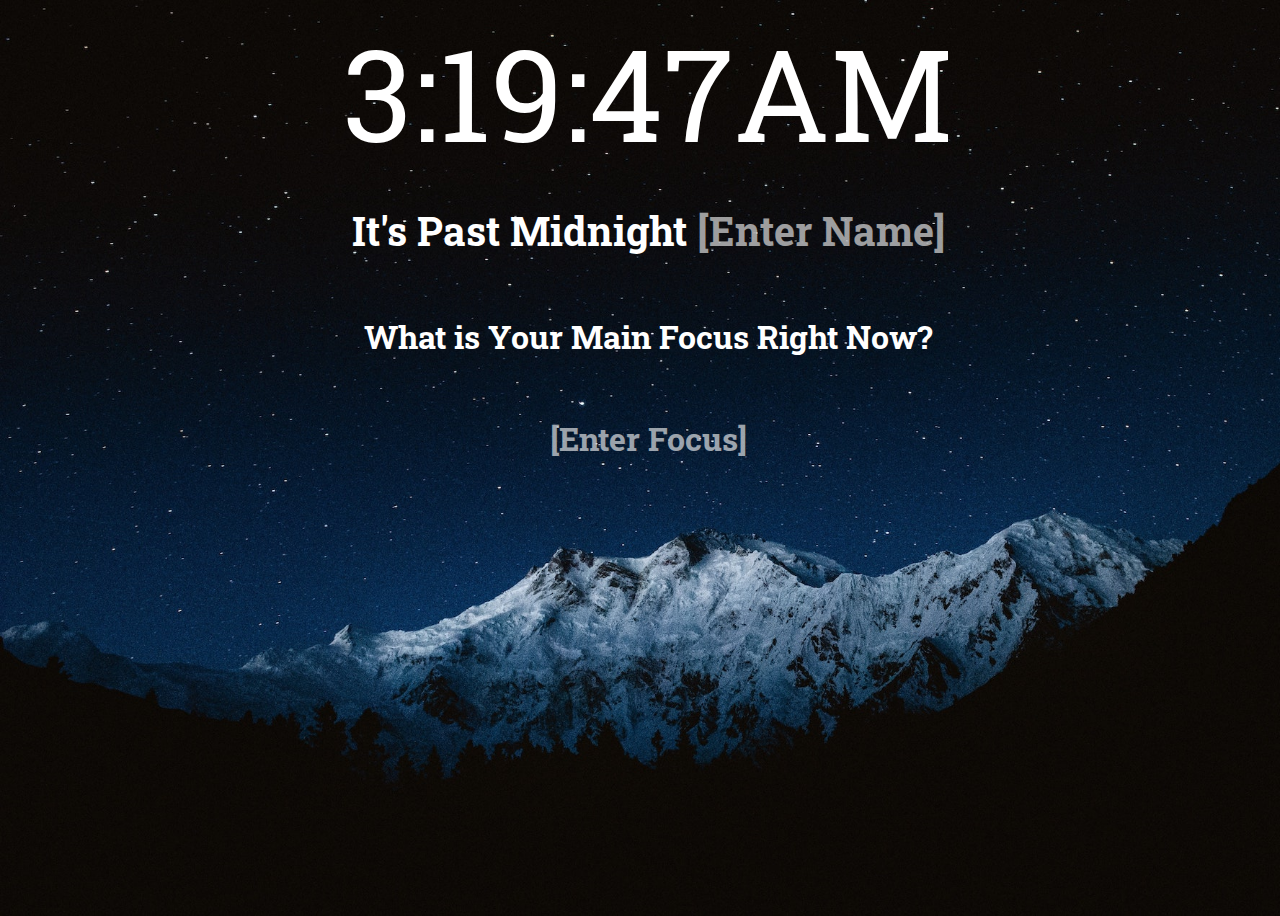
<file: index.html>
<!DOCTYPE html>
<html lang="en">
  <head>
    <meta charset="UTF-8" />
    <meta
      name="”viewport”"
      content="”width"
      ="device-width,"
      initial-scale="1″"
    />
    <meta http-equiv="X-UA-Compatible" content="ie=edge" />
    <link
      href="https://fonts.googleapis.com/css?family=Roboto+Slab&display=swap"
      rel="stylesheet"
    />
    <link rel="stylesheet" href="css/style.css" />
    <title>myMomentum</title>
    <meta property="og:title" content="myMomentum by Ernesto" />
    <meta property="og:type" content="website" />
    <meta
      property="og:description"
      content="A dynamic landing page that resembles the Momentum Chrome extension built using 
      vanilla JavaScript, CSS, and HTML5"
    />
    <meta
      property="og:image"
      content="https://res.cloudinary.com/ernestomelchor/image/upload/v1591047479/myMomentum.jpg"
    />
    <link
      rel="apple-touch-icon"
      sizes="180x180"
      href="./favicon_io/apple-touch-icon.png"
    />
    <link
      rel="icon"
      type="image/png"
      sizes="32x32"
      href="./favicon_io/favicon-32x32.png"
    />
    <link
      rel="icon"
      type="image/png"
      sizes="16x16"
      href="./favicon_io/favicon-16x16.png"
    />
    <link rel="manifest" href="./favicon_io/site.webmanifest" />
  </head>
  <body>
    <time id="time"></time>
    <h1>
      <span id="greeting"></span>
      <span id="name" contenteditable="true"></span>
    </h1>
    <h2 id="question">What Is Your Main Focus Today?</h2>
    <h2 id="focus" contenteditable="true"></h2>
    <script src="js/main.js"></script>
  </body>
</html>
</file>
<file: css/style.css>
* {
  box-sizing: border-box;
  margin: 3 auto;
  padding: 0;
  width: 100%;
}
body {
  background-size: cover;
  overflow: hidden;
  font-family: 'Roboto Slab', serif;
  display: flex;
  flex-direction: column;
  align-items: center;
  justify-content: flex-start;
  text-align: center;
  height: 100vh;
  color: black;
}

#time {
  font-size: 8rem;
  width: auto;
}

#greeting {
  width: auto;
  font-size: 2.5rem;
}

h1 {
  margin-bottom: 2rem;
  font-size: 2.5rem;
  width: auto;
}
h2 {
  margin-bottom: 2rem;
  font-size: 2rem;
  width: auto;
}
#name {
  margin-bottom: 0.5rem;
  opacity: 0.6;
  font-size: 2.5rem;
  width: auto;
}

#focus {
  margin-bottom: 0.5rem;
  opacity: 0.6;
  font-size: 2rem;
  width: auto;
}

@media (max-width: 700px) {
  #time {
    font-size: 6rem;
    width: 100%;
  }
}
</file>
